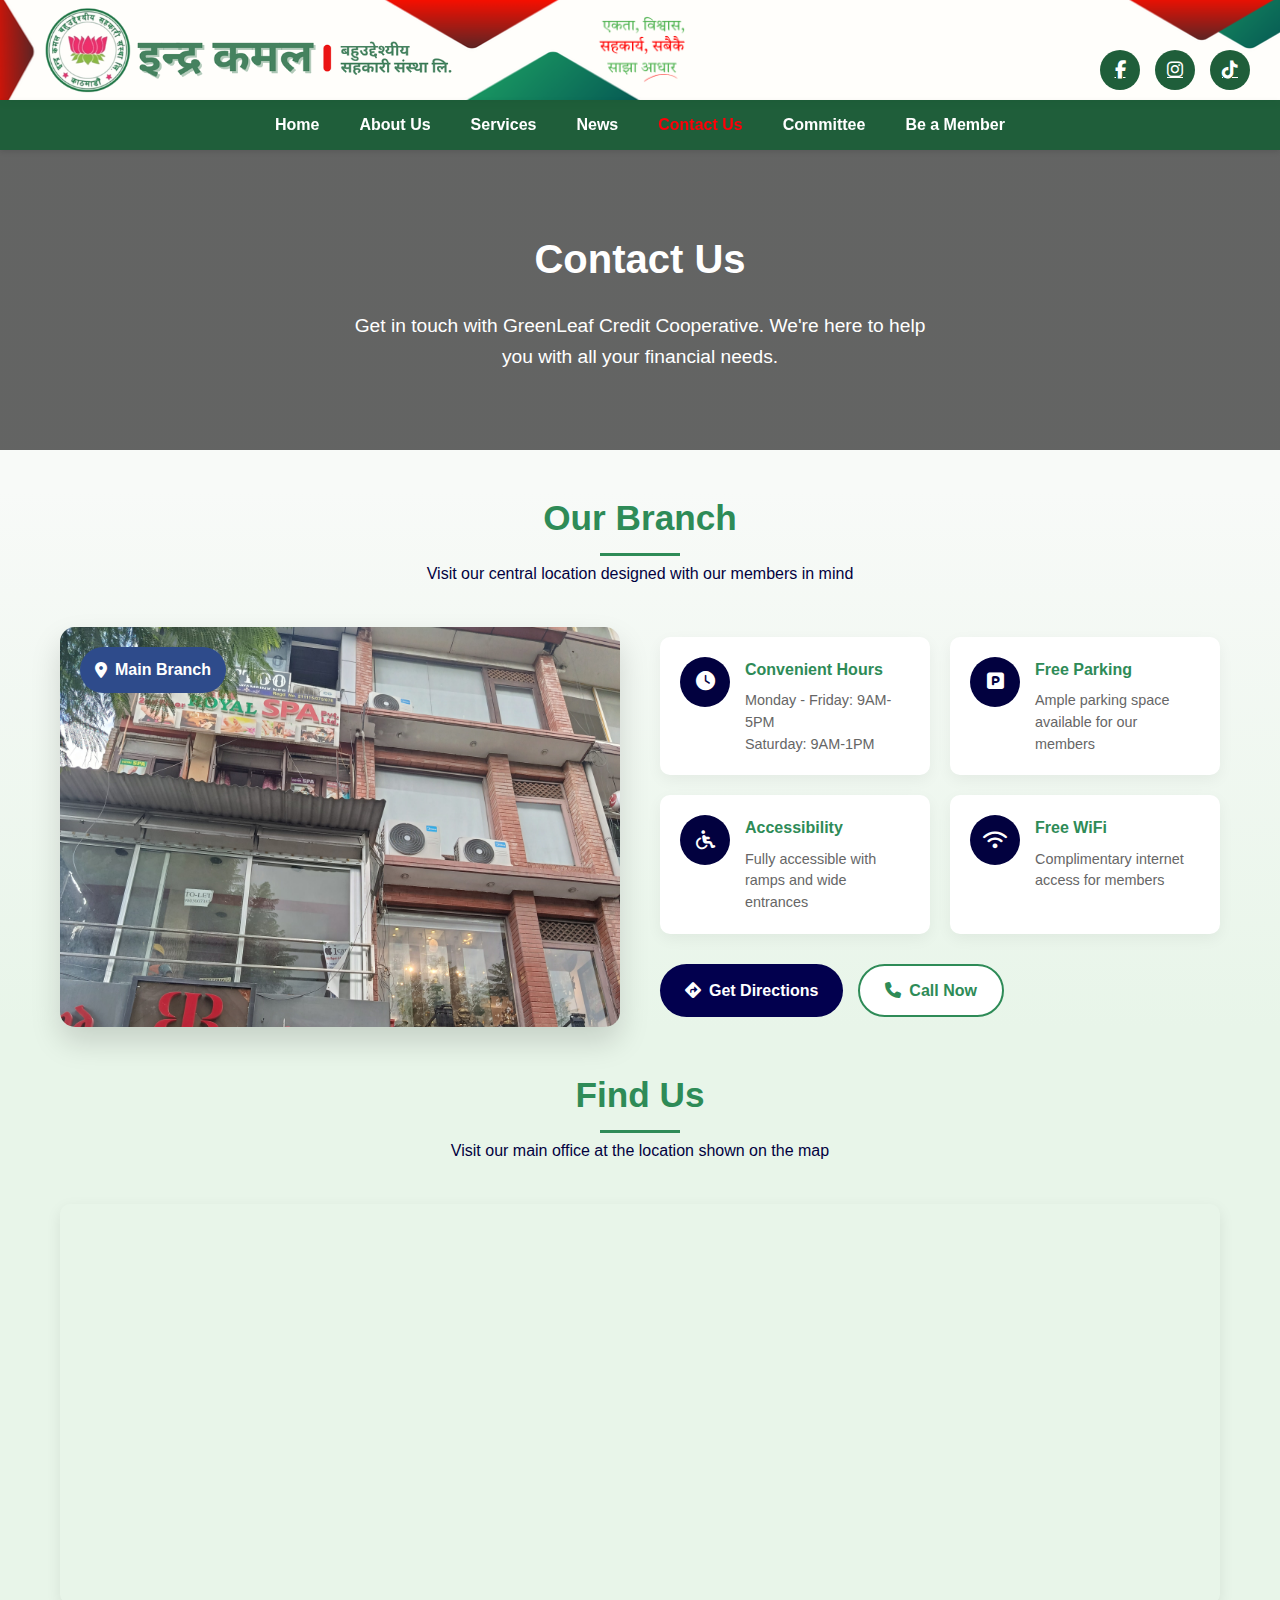
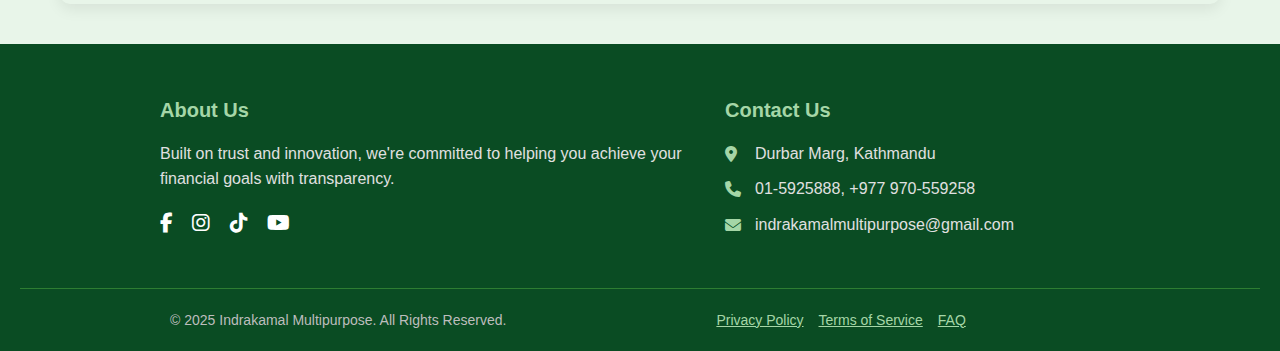
<file: contact_us.html>
<!DOCTYPE html>
<html lang="en">
<head>
    <meta charset="UTF-8">
    <meta name="viewport" content="width=device-width, initial-scale=1.0">
    <title>Contact Us - Indrakamal Multipurpose Cooperative</title>
    <link rel="icon" type="image/png" sizes="16x16" href="/title_logo.png">

        <link rel="stylesheet" href="header-footer.css">

    <link rel="stylesheet" href="https://cdnjs.cloudflare.com/ajax/libs/font-awesome/6.4.0/css/all.min.css">
    <style>
        * {
            margin: 0;
            padding: 0;
            box-sizing: border-box;
            font-family: 'Segoe UI', Tahoma, Geneva, Verdana, sans-serif;
        }
        
        body {
            background-color: #f8faf8;
            color: #333;
            line-height: 1.6;
        }
        
        .container {
            max-width: 1200px;
            margin: 0 auto;
            padding: 0 20px;
        }
        
       
        
        /* Hero Section */
        .hero {
            background: linear-gradient(rgba(0, 0, 0, 0.6), rgba(0, 0, 0, 0.6)), url('https://images.unsplash.com/photo-1516387938699-a93567ec168e?ixlib=rb-4.0.3&auto=format&fit=crop&w=1350&q=80') no-repeat center center/cover;
              height: 300px;
            display: flex;
            align-items: center;
            text-align: center;
            color: white;
            margin-bottom: 40px;
        }
        
        .hero-content {
            max-width: 800px;
            margin: 0 auto;
        }
        
        .hero-content h2 {
            font-size: 2.5rem;
            margin-bottom: 20px;
        }
        
        .hero-content p {
            font-size: 1.2rem;
            max-width: 600px;
            margin: 0 auto;
        }
        
        /* Section Title */
        .section-title {
            text-align: center;
            margin-bottom: 40px;
            color: #2e8b57;
        }
        
        .section-title h2 {
            font-size: 2.2rem;
            margin-bottom: 15px;
            position: relative;
            display: inline-block;
        }
        
        .section-title h2::after {
            content: '';
            position: absolute;
            bottom: -10px;
            left: 50%;
            transform: translateX(-50%);
            width: 80px;
            height: 3px;
            background-color: #2e8b57;
        }
        
  /* Contact Section */
        .contact-section {
            padding: 60px 0;
        }
        
        /* Team Section */
        .team-section {
            background: white;
            border-radius: 10px;
            padding: 40px;
            margin: 0 auto; /* Changed from margin-left: 50px */
            max-width: 1000px; /* Added to control width */
        }
        
        .team-section h3 {
            color: #2e8b57;
            margin-bottom: 30px;
            font-size: 1.8rem;
            text-align: center;
        }
        
        .team-grid {
            display: flex;
            justify-content: center;
            gap: 40px;
            flex-wrap: wrap;
        }
        
        .team-member {
            text-align: center;
            padding: 25px;
            border-radius: 10px;
            background: #f8faf8;
            transition: transform 0.3s ease, box-shadow 0.3s ease;
            width: 280px;
        }
        
        .team-member:hover {
            transform: translateY(-5px);
            box-shadow: 0 10px 20px rgba(46, 139, 87, 0.15);
        }
        
        .team-img {
            width: 120px;
            height: 120px;
            border-radius: 50%;
            object-fit: cover;
            margin: 0 auto 15px;
            border: 3px solid #2e8b57;
        }
        
        .team-member h4 {
            color: #2e8b57;
            margin-bottom: 5px;
            font-size: 1.3rem;
        }
        
        .team-role {
            color: #02013f;
            font-weight: 500;
            margin-bottom: 15px;
        }
        
        .team-contact {
            margin-bottom: 15px;
        }
        
        .team-contact p {
            margin-bottom: 8px;
            color: #666;
            font-size: 0.95rem;
            display: flex;
            align-items: center;
            justify-content: center;
            gap: 8px;
        }
        
        .team-social {
            display: flex;
            justify-content: center;
            gap: 12px;
        }
        
        .team-social a {
            display: flex;
            align-items: center;
            justify-content: center;
            width: 38px;
            height: 38px;
            background: #2e8b57;
            color: white;
            border-radius: 50%;
            text-decoration: none;
            transition: background 0.3s ease, transform 0.3s ease;
        }
        
        .team-social a:hover {
            background: #1f6e44;
            transform: scale(1.1);
        }
        
       
        
       
        
        /* Map Section */
        .map-section {
            padding: 40px 0;
            background: #e8f5e9;
        }
        
        .map-container {
            border-radius: 10px;
            overflow: hidden;
            box-shadow: 0 5px 15px rgba(0, 0, 0, 0.08);
            height: 400px;
        }
        
        .map-container iframe {
            width: 100%;
            height: 100%;
            border: none;
        }
        
      
        /* Responsive Styles */
        @media (max-width: 768px) {
            .navbar {
                flex-direction: column;
            }
            
            .nav-links {
                margin-top: 20px;
                flex-wrap: wrap;
                justify-content: center;
            }
            
            .nav-links li {
                margin: 10px 15px;
            }
            
            .hero-content h2 {
                font-size: 2rem;
                margin-bottom: 0;
            }
            .hero{
                height: 190px;
            }
            
            .contact-container {
                grid-template-columns: 1fr;
            }
            
            .branches-grid {
                grid-template-columns: 1fr;
            }
            
            .team-grid {
                grid-template-columns: 1fr;
            }
        }
    </style>
</head>
<body>



  <!-- Top Navigation Bar (100px) -->
    <nav class="top-nav">
        <div class="logo-container">
            <div class="logo">
                <img src="/Indrakamal.png" alt="" id="logoImage1">
                <img src="/logo2.png" alt="" id="logoImage2" style="display: none;">
            </div>
        </div>
          <div class="slogan-container">
        <img src="/slogen.png">
        </div>
        
        <div class="social-icons">
            <a href="https://www.facebook.com/share/1PktFYU9ii/" class="social-icon">
                <i class="fab fa-facebook-f"></i>
            </a>
            <a href="#" class="social-icon">
                <i class="fab fa-instagram"></i>
            </a>
            <a href="#" class="social-icon">
                <i class="fab fa-tiktok"></i>
            </a>
        </div>
    </nav>

    
    
    <!-- Secondary Navigation Bar (50px) -->
    <nav class="secondary-nav">
        <ul class="main-menu">
            <li class="menu-item">
                <a href="index.html">Home</a>
            </li>
            <li class="menu-item">
                <a href="aboutus2.html">About Us</a>
            </li>
            <li class="menu-item">
                <a href="service2.html">Services</a>
            </li>
            <li class="menu-item">
                <a href="News.html">News</a>
            </li>
            <li class="menu-item active">
                <a href="contact_us.html">Contact Us</a>
            </li>
           
              <li class="menu-item">
                <a href="commettee.html">Committee</a>
            </li>
             <li class="menu-item">
                <a href="member.html">Be a Member</a>
            </li>
        </ul>
    </nav>
   

    <!-- Hero Section -->
    <section class="hero">
        <div class="container">
            <div class="hero-content">
                <h2>Contact Us</h2>
                <p>Get in touch with GreenLeaf Credit Cooperative. We're here to help you with all your financial needs.</p>
            </div>
        </div>
    </section>






        <!-- Single Branch Spotlight -->
    <section class="branch-spotlight">
        <div class="container">
            <div class="section-title">
                <h2>Our Branch</h2>
                <p style="color: #02013f;">Visit our central location designed with our members in mind</p>
            </div>
            
            <div class="branch-hero">
                <div class="branch-image">
                    <img src="/building.jpg" alt="GreenLeaf Main Branch">
                    <div class="branch-badge">
                        <i class="fas fa-map-marker-alt"></i>
                        <span>Main Branch</span>
                    </div>
                </div>
                
                <div class="branch-content">
                    <div class="branch-features">
                        <div class="feature">
                            <div class="feature-icon">
                                <i class="fas fa-clock"></i>
                            </div>
                            <div class="feature-text">
                                <h4>Convenient Hours</h4>
                                <p>Monday - Friday: 9AM-5PM<br>Saturday: 9AM-1PM</p>
                            </div>
                        </div>
                        
                        <div class="feature">
                            <div class="feature-icon">
                                <i class="fas fa-parking"></i>
                            </div>
                            <div class="feature-text">
                                <h4>Free Parking</h4>
                                <p>Ample parking space available for our members</p>
                            </div>
                        </div>
                        
                        <div class="feature">
                            <div class="feature-icon">
                                <i class="fas fa-wheelchair"></i>
                            </div>
                            <div class="feature-text">
                                <h4>Accessibility</h4>
                                <p>Fully accessible with ramps and wide entrances</p>
                            </div>
                        </div>
                        
                        <div class="feature">
                            <div class="feature-icon">
                                <i class="fas fa-wifi"></i>
                            </div>
                            <div class="feature-text">
                                <h4>Free WiFi</h4>
                                <p>Complimentary internet access for members</p>
                            </div>
                        </div>
                    </div>
                    
                    <div class="branch-actions">
                        <a href="#" class="action-btn primary">
                            <i class="fas fa-directions"></i>
                            Get Directions
                        </a>
                        <a href="tel: +977 970-559258" class="action-btn secondary">
                            <i class="fas fa-phone"></i>
                            Call Now
                        </a>
                    </div>
                </div>
            </div>
            
          
        </div>
    </section>
    <style>
                /* Single Branch Spotlight */
        .branch-spotlight {
            
            background: linear-gradient(to bottom, #f8faf8 0%, #e8f5e9 100%);
        }
        
        .branch-hero {
            display: grid;
            grid-template-columns: 1fr 1fr;
            gap: 40px;
            
            align-items: center;
        }
        
        .branch-image {
            position: relative;
            border-radius: 15px;
            overflow: hidden;
            box-shadow: 0 15px 30px rgba(0, 0, 0, 0.15);
        }
        
        .branch-image img {
            width: 100%;
            height: 400px;
            object-fit: cover;
            display: block;
        }
        
        .branch-badge {
            position: absolute;
            top: 20px;
            left: 20px;
            background: #2e4b8b;
            color: white;
            padding: 10px 15px;
            border-radius: 30px;
            display: flex;
            align-items: center;
            gap: 8px;
            font-weight: 600;
        }
        
        .branch-features {
            display: grid;
            grid-template-columns: 1fr 1fr;
            gap: 20px;
            margin-bottom: 30px;
        }
        
        .feature {
            display: flex;
            align-items: flex-start;
            gap: 15px;
            padding: 20px;
            background: white;
            border-radius: 10px;
            box-shadow: 0 5px 15px rgba(0, 0, 0, 0.05);
            transition: transform 0.3s ease;
        }
        
        .feature:hover {
            transform: translateY(-5px);
        }
        
        .feature-icon {
            width: 50px;
            height: 50px;
            background: #02013f;
            border-radius: 50%;
            display: flex;
            align-items: center;
            justify-content: center;
            flex-shrink: 0;
        }
        
        .feature-icon i {
            color: white;
            font-size: 1.2rem;
        }
        
        .feature-text h4 {
            color: #2e8b57;
            margin-bottom: 8px;
        }
        
        .feature-text p {
            color: #666;
            font-size: 0.9rem;
            line-height: 1.5;
        }
        
        .branch-actions {
            display: flex;
            gap: 15px;
        }
        
        .action-btn {
            display: inline-flex;
            align-items: center;
            gap: 8px;
            padding: 12px 25px;
            border-radius: 30px;
            text-decoration: none;
            font-weight: 600;
            transition: all 0.3s ease;
        }
        
        .action-btn.primary {
            background: #02004e;
            color: white;
        }
        
        .action-btn.primary:hover {
            background: #1f6e44;
            transform: translateY(-2px);
        }
        
        .action-btn.secondary {
            background: white;
            color: #2e8b57;
            border: 2px solid #2e8b57;
        }
        
        .action-btn.secondary:hover {
            background: #f0f7f0;
            transform: translateY(-2px);
        }
        
        .branch-testimonials {
            background: white;
            padding: 40px;
            border-radius: 15px;
            box-shadow: 0 10px 30px rgba(0, 0, 0, 0.08);
        }
        
        .branch-testimonials h3 {
            text-align: center;
            color: #2e8b57;
            margin-bottom: 30px;
            font-size: 1.8rem;
        }
        
        .testimonial-cards {
            display: grid;
            grid-template-columns: 1fr 1fr;
            gap: 30px;
        }
        
        .testimonial-card {
            background: #f8faf8;
            padding: 25px;
            border-radius: 10px;
            border-left: 4px solid #2e8b57;
        }
        
        .testimonial-text {
            color: #444;
            font-style: italic;
            margin-bottom: 20px;
            line-height: 1.6;
        }
        
        .testimonial-author {
            display: flex;
            align-items: center;
            gap: 15px;
        }
        
        .testimonial-author img {
            width: 50px;
            height: 50px;
            border-radius: 50%;
            object-fit: cover;
        }
        
        .author-info h4 {
            color: #2e8b57;
            margin-bottom: 5px;
        }
        
        .author-info p {
            color: #666;
            font-size: 0.9rem;
        }
        
        /* Responsive Styles for Branch Section */
        @media (max-width: 992px) {
            .branch-hero {
                grid-template-columns: 1fr;
            }
            
            .branch-features {
                grid-template-columns: 1fr;
            }
            
            .testimonial-cards {
                grid-template-columns: 1fr;
            }
            
            .branch-actions {
                flex-direction: column;
            }
        }
    </style>
    

    
    <!-- Map Section -->
    <section class="map-section">
        <div class="container">
            <div class="section-title">
                <h2>Find Us</h2>
                <p style="color: #02013f;">Visit our main office at the location shown on the map</p>
            </div>
            
            <div class="map-container">
  <iframe 
    src="https://www.google.com/maps/embed?pb=!1m18!1m12!1m3!1d565.5171833153641!2d85.3153664!3d27.7124628!2m3!1f0!2f0!3f0!3m2!1i1024!2i768!4f13.1!3m3!1m2!1s0x39eb19016c9d9fcb%3A0xd2291eee6917d60a!2sDurbar%20Marg%2C%20Kathmandu%2044600!5e0!3m2!1sen!2snp!4v1692890000000!5m2!1sen!2snp" 
    width="100%" 
    height="400" 
    style="border:0;" 
    allowfullscreen="" 
    loading="lazy" 
    referrerpolicy="no-referrer-when-downgrade">
  </iframe>
</div>
        </div>
    </section>






   <footer class="footer">
  <div class="footer-container">
    <!-- Column 1: About -->
    <div class="footer-column">
      <h3>About Us</h3>
      <p>
        Built on trust and innovation, we're committed to helping you achieve
        your financial goals with transparency.
      </p>
      <div class="social-icons-footer">
        <a href="https://www.facebook.com/share/1PktFYU9ii/"><i class="fab fa-facebook-f"></i></a>
        <a href="#"><i class="fab fa-instagram"></i></a>
        <a href="#"><i class="fab fa-tiktok"></i></a>
        <a href="#"><i class="fab fa-youtube"></i></a>
      </div>
    </div>

    <!-- Column 2: Contact -->
    <div class="footer-column">
      <h3>Contact Us</h3>
      <div class="contact-info">
        <div><i class="fa-solid fa-location-dot"></i> Durbar Marg, Kathmandu</div>
        <div><i class="fa-solid fa-phone"></i> 01-5925888, +977 970-559258</div>
        <div><i class="fa-solid fa-envelope"></i> indrakamalmultipurpose@gmail.com</div>
      </div>
    </div>
  </div>

  <div class="footer-bottom">
    <p>© 2025 Indrakamal Multipurpose. All Rights Reserved.</p>
    <div class="footer-links">
      <a href="#">Privacy Policy</a>
      <a href="#">Terms of Service</a>
      <a href="#">FAQ</a>
    </div>
  </div>
</footer>

<script src="function.js"></script>

</body>
</html>
</file>
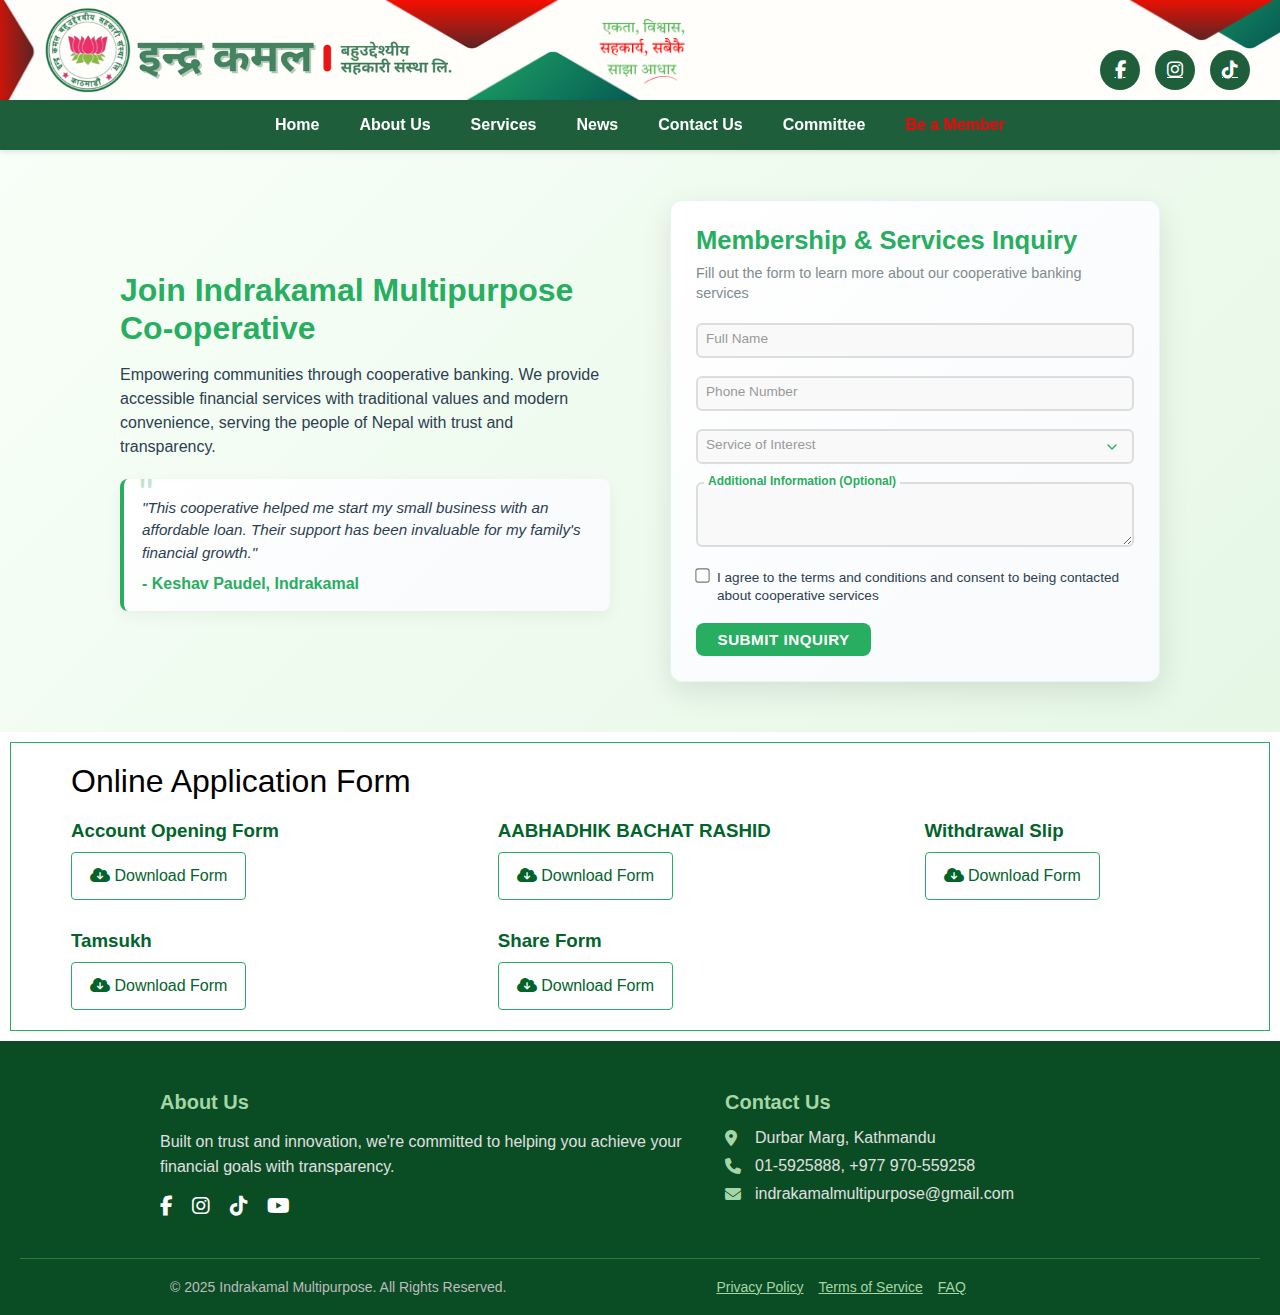
<file: member.html>
<!DOCTYPE html>
<html lang="en">
<head>
    <meta charset="UTF-8">
    <meta name="viewport" content="width=device-width, initial-scale=1.0">
    <link rel="stylesheet" href="header-footer.css">
    <link rel="stylesheet" href="https://cdnjs.cloudflare.com/ajax/libs/font-awesome/6.4.0/css/all.min.css">
    <title>Be a Memeber - Indrakamal Multipurpose Cooperative</title>
    <link rel="icon" type="image/png" sizes="16x16" href="/title_logo.png">
</head>
<body>



      <!-- Top Navigation Bar (100px) -->
    <nav class="top-nav">
        <div class="logo-container">
            <div class="logo">
                <img src="/Indrakamal.png" alt="" id="logoImage1">
                <img src="/logo2.png" alt="" id="logoImage2" style="display: none;">
            </div>
        </div>
          <div class="slogan-container">
        <img src="/slogen.png">
        </div>
        
        <div class="social-icons">
            <a href="https://www.facebook.com/share/1PktFYU9ii/" class="social-icon">
                <i class="fab fa-facebook-f"></i>
            </a>
            <a href="#" class="social-icon">
                <i class="fab fa-instagram"></i>
            </a>
            <a href="#" class="social-icon">
                <i class="fab fa-tiktok"></i>
            </a>
        </div>
    </nav>

   
    
    <!-- Secondary Navigation Bar (50px) -->
    <nav class="secondary-nav">
        <ul class="main-menu">
            <li class="menu-item">
                <a href="index.html">Home</a>
            </li>
            <li class="menu-item">
                <a href="aboutus2.html">About Us</a>
            </li>
            <li class="menu-item">
                <a href="service2.html">Services</a>
            </li>
            <li class="menu-item">
                <a href="News.html">News</a>
            </li>
            <li class="menu-item">
                <a href="contact_us.html">Contact Us</a>
            </li>
            
              <li class="menu-item">
                <a href="commettee.html">Committee</a>
            </li>
              <li class="menu-item active">
                <a href="member.html">Be a Member</a>
            </li>
        </ul>
    </nav>
    

<section class="coop-contact-section">
    <div class="coop-container">
        <div class="coop-content">
            <h2>Join Indrakamal Multipurpose<br> Co-operative</h2>
            <p>Empowering communities through cooperative banking. We provide accessible financial services with traditional values and modern convenience, serving the people of Nepal with trust and transparency.</p>
            
           
            
            <div class="coop-testimonial">
                <div class="testimonial-text">
                    "This cooperative helped me start my small business with an affordable loan. Their support has been invaluable for my family's financial growth."
                </div>
                <div class="testimonial-author">- Keshav Paudel, Indrakamal</div>
            </div>
        </div>
        
        <div class="coop-form-container">
           <form class="coop-form" id="coopForm" action="https://formspree.io/f/meoykoek" method="POST">
    <h3>Membership & Services Inquiry</h3>
    <p>Fill out the form to learn more about our cooperative banking services</p>
    
    <!-- Add hidden field to specify recipient email -->
    <input type="hidden" name="_recipient" value="indrakamalmultipurpose@gmail.com">
    
    <!-- Optional: Keep a copy in your Formspree dashboard -->
    <input type="hidden" name="_cc" value="your-email@example.com">
    
    <div class="form-group">
        <input type="text" id="name" name="name" required>
        <label for="name">Full Name</label>
    </div>
    
    <div class="form-group">
        <input type="tel" id="phone" name="phone" required>
        <label for="phone">Phone Number</label>
    </div>
    
    <div class="form-group">
        <select id="service" name="service" required>
            <option value="" disabled selected></option>
            <option value="membership">Cooperative Membership</option>
            <option value="savings">Savings Account</option>
            <option value="loan-home">Home Loan</option>
            <option value="loan-business">Business Loan</option>
            <option value="loan-personal">Personal Loan</option>
            <option value="fixed-deposit">Fixed Deposit</option>
            <option value="other">Other Services</option>
        </select>
        <label for="service">Service of Interest</label>
    </div>
    
    <div class="form-group">
        <textarea id="message" name="message" rows="3"></textarea>
        <label for="message">Additional Information (Optional)</label>
    </div>
    
    <div class="checkbox-group">
        <input type="checkbox" id="terms" name="terms" required>
        <label for="terms">I agree to the terms and conditions and consent to being contacted about cooperative services</label>
    </div>
    
    <button type="submit" class="submit-btn">Submit Inquiry</button>
</form>
        </div>
    </div>
</section>

<style>
.coop-contact-section {
    padding: 50px 120px;
    background: linear-gradient(135deg, #f8fff8 0%, #e6f7e6 100%);
    font-family: 'Poppins', sans-serif;
}

.coop-container {
    max-width: 1200px;
    margin: 0 auto;
    display: flex;
    flex-wrap: wrap;
    gap: 60px;
    align-items: center;
}

.coop-content {
    flex: 1;
    min-width: 250px;
    color: #2c3e50;
}

.coop-content h2 {
    font-size: 2rem;
    margin-bottom: 15px;
    color: #27ae60;
    font-weight: 700;
    line-height: 1.2;
}

.coop-content p {
    font-size: 1rem;
    line-height: 1.5;
    margin-bottom: 20px;
    color: #2c3e50;
}

.coop-features {
    margin-bottom: 20px;
}

.feature {
    display: flex;
    align-items: center;
    margin-bottom: 10px;
    padding: 8px;
    background: rgba(255, 255, 255, 0.5);
    border-radius: 6px;
    transition: all 0.3s ease;
}

.feature:hover {
    background: rgba(255, 255, 255, 0.8);
    transform: translateX(5px);
}

.feature-icon {
    background: linear-gradient(135deg, #27ae60 0%, #2ecc71 100%);
    color: white;
    width: 28px;
    height: 28px;
    border-radius: 50%;
    display: flex;
    align-items: center;
    justify-content: center;
    margin-right: 12px;
    font-weight: bold;
    font-size: 0.9rem;
    box-shadow: 0 3px 10px rgba(39, 174, 96, 0.3);
}

.feature-text {
    font-size: 0.9rem;
    color: #2c3e50;
    font-weight: 500;
}

.coop-testimonial {
    background: linear-gradient(135deg, #ffffff 0%, #f8fafc 100%);
    padding: 18px;
    border-radius: 8px;
    box-shadow: 0 5px 15px rgba(0,0,0,0.05);
    border-left: 4px solid #27ae60;
    position: relative;
}

.coop-testimonial::before {
    content: '"';
    position: absolute;
    top: -8px;
    left: 15px;
    font-size: 2.5rem;
    color: #27ae60;
    opacity: 0.3;
}

.testimonial-text {
    font-style: italic;
    margin-bottom: 10px;
    color: #2c3e50;
    line-height: 1.5;
    font-size: 0.95rem;
}

.testimonial-author {
    font-weight: 600;
    color: #27ae60;
}

.coop-form-container {
    flex: 1;
    min-width: 300px;
}

.coop-form {
    background: linear-gradient(135deg, #ffffff 0%, #f8fafc 100%);
    padding: 25px;
    border-radius: 12px;
    box-shadow: 0 10px 30px rgba(0,0,0,0.1);
    border: 1px solid rgba(39, 174, 96, 0.1);
}

.coop-form h3 {
    color: #27ae60;
    margin-bottom: 8px;
    font-size: 1.6rem;
    font-weight: 700;
}

.coop-form > p {
    color: #7f8c8d;
    margin-bottom: 20px;
    font-size: 0.9rem;
    line-height: 1.4;
}

.form-group {
    position: relative;
    margin-bottom: 18px;
}

.form-group input, 
.form-group select, 
.form-group textarea {
    width: 100%;
    padding: 8px 10px;   /* reduced padding */
    border: 2px solid #ddd;
    border-radius: 6px;
    font-size: 0.85rem;  /* slightly smaller */
    background: #f9f9f9;
    transition: all 0.3s ease;
    box-sizing: border-box;
    font-family: 'Poppins', sans-serif;
}

.form-group input:focus, 
.form-group select:focus, 
.form-group textarea:focus {
    outline: none;
    border-color: #27ae60;
    box-shadow: 0 0 0 2px rgba(39, 174, 96, 0.2);
    background: #ffffff;
}

.form-group label {
    position: absolute;
    top: 8px;   /* adjusted from 12px */
    left: 10px;
    color: #999;
    pointer-events: none;
    transition: all 0.3s ease;
    font-size: 0.85rem; /* smaller */
    background: transparent;
}

.form-group input:focus ~ label,
.form-group input:valid ~ label,
.form-group select:focus ~ label,
.form-group select:valid ~ label,
.form-group textarea:focus ~ label,
.form-group textarea:valid ~ label {
    top: -8px;   /* lifted slightly less */
    left: 8px;
    font-size: 0.75rem;  /* reduced */
    background: #ffffff;
    padding: 0 4px;
    color: #27ae60;
    font-weight: 600;
}

.form-group select {
    appearance: none;
    -webkit-appearance: none;
    background-image: url("data:image/svg+xml;charset=UTF-8,%3csvg xmlns='http://www.w3.org/2000/svg' viewBox='0 0 24 24' fill='none' stroke='%2327ae60' stroke-width='2' stroke-linecap='round' stroke-linejoin='round'%3e%3cpolyline points='6 9 12 15 18 9'%3e%3c/polyline%3e%3c/svg%3e");
    background-repeat: no-repeat;
    background-position: right 12px center;
    background-size: 16px;
    cursor: pointer;
}

.checkbox-group {
    display: flex;
    align-items: flex-start;
    margin-bottom: 18px;
    gap: 8px;
}

.checkbox-group input[type="checkbox"] {
    width: auto;
    margin: 0;
    transform: scale(1.1);
    accent-color: #27ae60;
}

.checkbox-group label {
    font-size: 0.85rem;
    color: #2c3e50;
    line-height: 1.3;
    cursor: pointer;
}

.submit-btn {
    width: 40%;
    padding: 8px;  /* slightly smaller */
    background: #27ae60;
    color: white;
    border: none;
    border-radius: 8px;
    font-size: 0.95rem;  /* reduced */
    font-weight: 600;
    cursor: pointer;
    transition: all 0.3s ease;
    font-family: 'Poppins', sans-serif;
    text-transform: uppercase;
    letter-spacing: 0.5px;
}

.submit-btn:hover {
    background: #219653;
    transform: translateY(-2px);
    box-shadow: 0 5px 15px rgba(39, 174, 96, 0.3);
}

.submit-btn:active {
    transform: translateY(0);
}

@media (max-width: 768px) {
    .coop-container {
        flex-direction: column;
        gap: 25px;
    }
    
    .coop-content, .coop-form-container {
        width: 100%;
    }
    
    .coop-content h2 {
        font-size: 1.7rem;
    }
    
    .coop-form {
        padding: 20px;
    }
    
    .feature {
        flex-direction: row;
        text-align: left;
    }
    
    .forms-pdf{
        flex-direction: column;
        gap: 20px;
    }
    .feature-icon {
        width: 26px;
        height: 26px;
        font-size: 0.8rem;
    }
}

@media (max-width: 480px) {
    .coop-contact-section {
        padding: 30px 15px;
    }
    
    .coop-content h2 {
        font-size: 1.5rem;
    }
    
    .coop-form {
        padding: 18px;
    }
}


.download-form{
    padding: 20px 60px;
    margin: 10px;
    border: 1px solid #27ae60;
}
.download-form h2{
    padding-bottom: 20px;
    color: #000000;
    font-size: 2rem;
    font-weight: 200;
}
.download-btn {
      display: inline-block;
      padding: 14px 18px;
      border: 1px solid #27ae60;
      color: #02642b;
      text-decoration: none;
      font-size: 16px;
      font-weight: 400;
      border-radius: 4px;
      
      transition: all 0.3s ease;
    }

    .download-btn:hover {
      
      transform: translateY(-3px);
      box-shadow: 0 6px 16px rgba(0,0,0,0.2);
    }

    .download-btn:active {
      transform: translateY(1px);
      box-shadow: 0 3px 8px rgba(0,0,0,0.2);
    }
    .forms-pdf{
        display: grid;
        grid-template-columns: 25% 25% 25%;
        gap: 30px;
        justify-content: space-between;
    }
     .forms-pdf h3{
        color: #02642b;
        margin-bottom: 10px; 
     }
</style>


<section class="download-form">
    <h2>Online Application Form</h2>
  <div class="forms-pdf">

    <div class="form-pdf">
      <h3>Account Opening Form</h3>
      <a href="#" class="download-btn" data-pdf="ACCOUNT-OPENING-FORM_INDRAKAMAL MULTIPURPOSE CO-OPERATIVE LTD. (1)_compressed.pdf">
        <i class="fa-solid fa-cloud-arrow-down"></i> Download Form
      </a>
    </div>

    <div class="form-pdf">
      <h3>AABHADHIK BACHAT RASHID</h3>
      <a href="#" class="download-btn" data-pdf="AABHADHIK-BACHAT RASHID_IndraKamal Multipropose_compressed.pdf">
        <i class="fa-solid fa-cloud-arrow-down"></i> Download Form
      </a>
    </div>

    <div class="share-form.pdf">
      <h3>Withdrawal Slip</h3>
      <a href="#" class="download-btn" data-pdf="INDRAKAMAL MULTIPURPOSE CO-OPERATIVE LTD. Withdrawal Slip_compressed.pdf">
        <i class="fa-solid fa-cloud-arrow-down"></i> Download Form
      </a>
    </div>

     <div class="share-form.pdf">
      <h3>Tamsukh</h3>
      <a href="#" class="download-btn" data-pdf="INDRAKAMAL MULTIPURPOSE CO-OPERATIVE LTD Tamasuk_compressed.pdf">
        <i class="fa-solid fa-cloud-arrow-down"></i> Download Form
      </a>
    </div>

    <div class="share-form.pdf">
      <h3>Share Form</h3>
      <a href="#" class="download-btn" data-pdf="INDRAKAMAL MULTIPURPOSE CO-OPERATIVE LTD Share Form._compressed.pdf">
        <i class="fa-solid fa-cloud-arrow-down"></i> Download Form
      </a>
    </div>



  </div>
 <script>
// Form submission handler to prevent redirect
document.addEventListener('DOMContentLoaded', function() {
    const form = document.getElementById('coopForm');
    
    if (form) {
        // Create and append success/error message elements if they don't exist
        if (!document.getElementById('successMessage')) {
            const successMsg = document.createElement('div');
            successMsg.id = 'successMessage';
            successMsg.style.cssText = 'display: none; margin-top: 20px; padding: 15px; background-color: #d4edda; color: #155724; border-radius: 6px; text-align: center;';
            successMsg.innerHTML = '<i class="fas fa-check-circle"></i> Thank you! Your inquiry has been submitted successfully.';
            form.appendChild(successMsg);
        }
        
        if (!document.getElementById('errorMessage')) {
            const errorMsg = document.createElement('div');
            errorMsg.id = 'errorMessage';
            errorMsg.style.cssText = 'display: none; margin-top: 20px; padding: 15px; background-color: #f8d7da; color: #721c24; border-radius: 6px; text-align: center;';
            errorMsg.innerHTML = '<i class="fas fa-exclamation-circle"></i> Sorry, there was an error submitting your form. Please try again.';
            form.appendChild(errorMsg);
        }
        
        const successMessage = document.getElementById('successMessage');
        const errorMessage = document.getElementById('errorMessage');
        
        form.addEventListener('submit', async function(e) {
            e.preventDefault(); // This is what prevents the redirect
            
            // Get the submit button
            const submitBtn = form.querySelector('.submit-btn');
            const originalText = submitBtn.textContent;
            
            // Show loading state
            submitBtn.textContent = 'Sending...';
            submitBtn.disabled = true;
            
            // Hide any previous messages
            if (successMessage) successMessage.style.display = 'none';
            if (errorMessage) errorMessage.style.display = 'none';
            
            try {
                // Create FormData from the form
                const formData = new FormData(form);
                
                // Log for debugging (remove in production)
                console.log('Form data:', Object.fromEntries(formData));
                
                // Send to Formspree
                const response = await fetch(form.action, {
                    method: 'POST',
                    body: formData,
                    headers: {
                        'Accept': 'application/json'
                    }
                });
                
                console.log('Response status:', response.status);
                
                if (response.ok) {
                    const data = await response.json().catch(() => ({}));
                    console.log('Success response:', data);
                    
                    // Show success message
                    if (successMessage) {
                        successMessage.style.display = 'block';
                        
                        // Scroll to success message
                        successMessage.scrollIntoView({ behavior: 'smooth', block: 'nearest' });
                        
                        // Hide success message after 10 seconds
                        setTimeout(() => {
                            successMessage.style.display = 'none';
                        }, 10000);
                    }
                    
                    // Reset the form
                    form.reset();
                    
                } else {
                    const errorText = await response.text();
                    console.error('Formspree error:', errorText);
                    throw new Error(`Submission failed: ${response.status}`);
                }
            } catch (error) {
                console.error('Submission error:', error);
                
                // Show error message
                if (errorMessage) {
                    errorMessage.style.display = 'block';
                    errorMessage.scrollIntoView({ behavior: 'smooth', block: 'nearest' });
                    
                    // Hide error message after 10 seconds
                    setTimeout(() => {
                        errorMessage.style.display = 'none';
                    }, 10000);
                }
            } finally {
                // Always restore button to original state
                submitBtn.textContent = originalText;
                submitBtn.disabled = false;
            }
        });
    }
});


//for pdf download
document.querySelectorAll('.download-btn').forEach(btn => {
  btn.addEventListener('click', function(e) {
    e.preventDefault();

    const pdfFile = this.getAttribute('data-pdf');

    // Open PDF in new tab
    window.open(pdfFile, '_blank');
  });
});

</script>
  </section>







   <footer class="footer">
  <div class="footer-container">
    <!-- Column 1: About -->
    <div class="footer-column">
      <h3>About Us</h3>
      <p>
        Built on trust and innovation, we're committed to helping you achieve
        your financial goals with transparency.
      </p>
      <div class="social-icons-footer">
        <a href="https://www.facebook.com/share/1PktFYU9ii/"><i class="fab fa-facebook-f"></i></a>
        <a href="#"><i class="fab fa-instagram"></i></a>
        <a href="#"><i class="fab fa-tiktok"></i></a>
        <a href="#"><i class="fab fa-youtube"></i></a>
      </div>
    </div>

    <!-- Column 2: Contact -->
    <div class="footer-column">
      <h3>Contact Us</h3>
      <div class="contact-info">
        <div><i class="fa-solid fa-location-dot"></i> Durbar Marg, Kathmandu</div>
        <div><i class="fa-solid fa-phone"></i> 01-5925888, +977 970-559258</div>
        <div><i class="fa-solid fa-envelope"></i> indrakamalmultipurpose@gmail.com</div>
      </div>
    </div>
  </div>

  <div class="footer-bottom">
    <p>© 2025 Indrakamal Multipurpose. All Rights Reserved.</p>
    <div class="footer-links">
      <a href="#">Privacy Policy</a>
      <a href="#">Terms of Service</a>
      <a href="#">FAQ</a>
    </div>
  </div>
</footer>


<script src="function.js"></script>

</body>
</html>
</file>
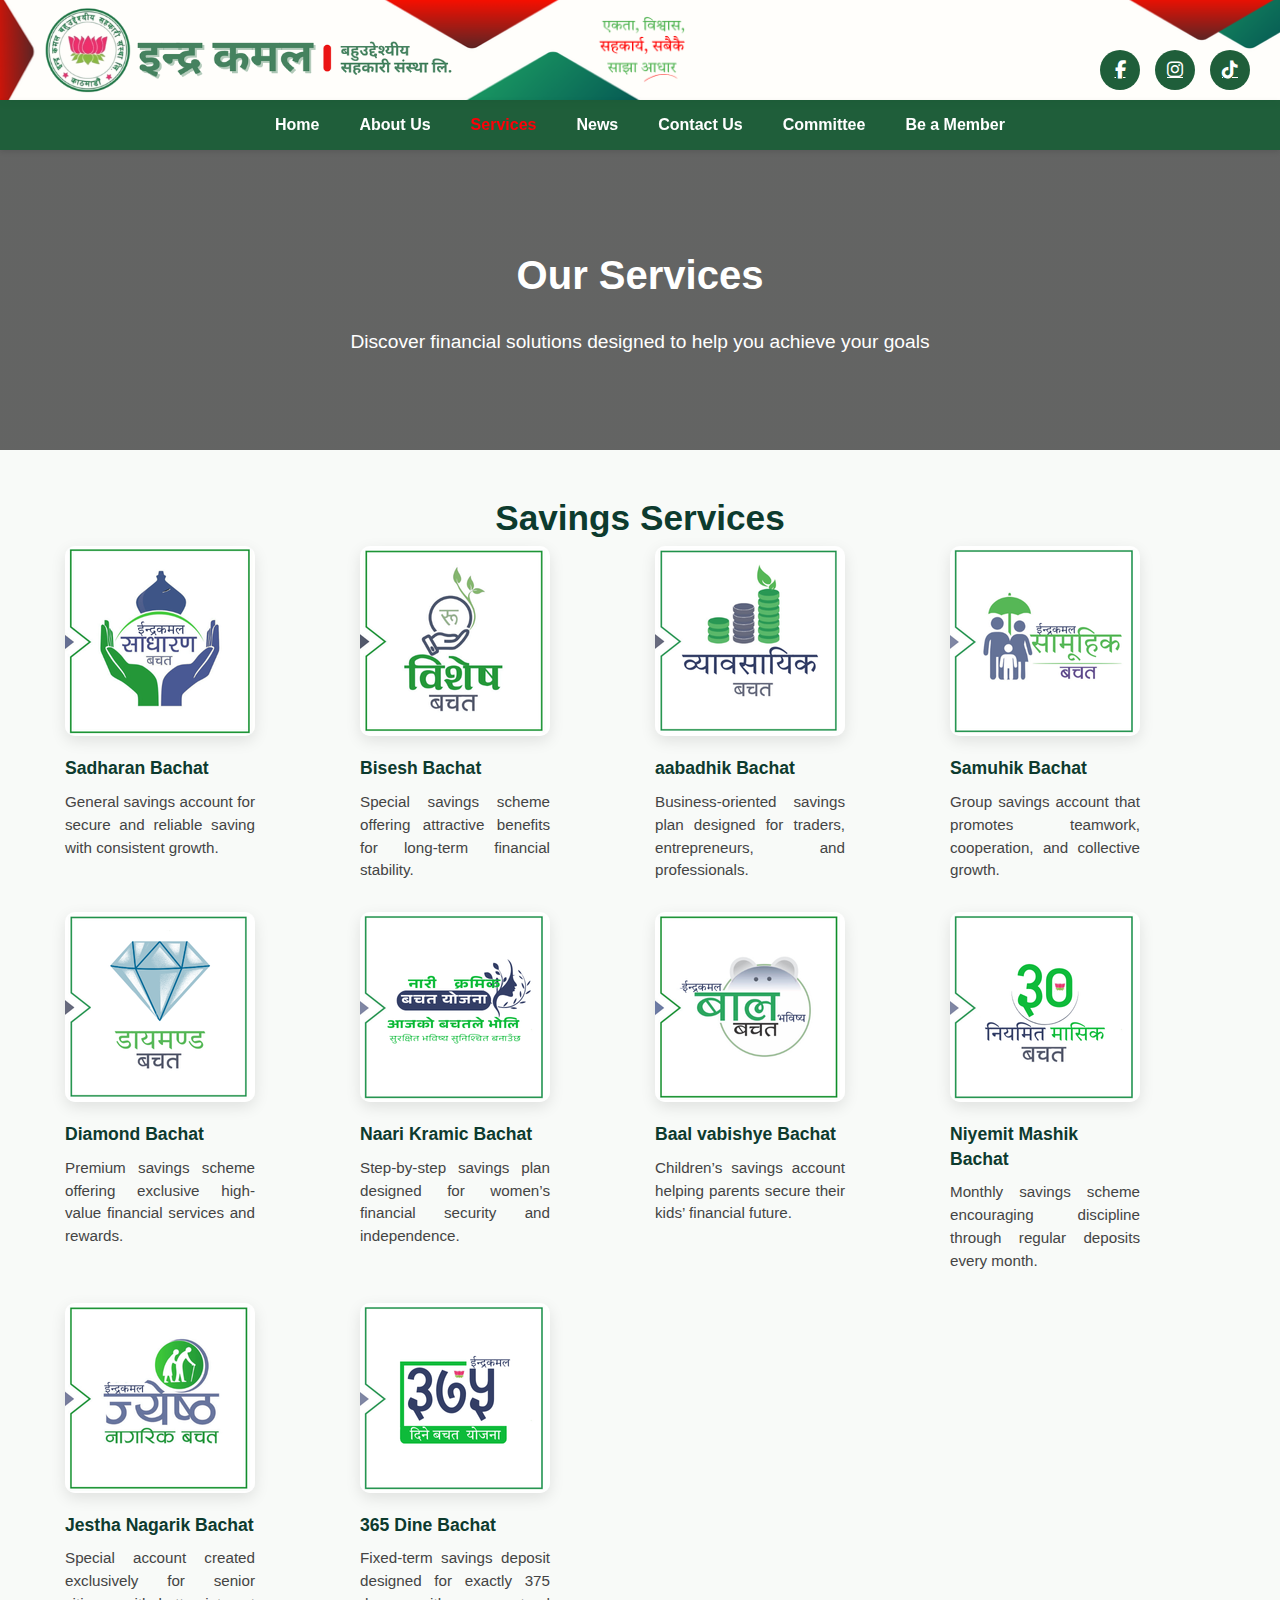
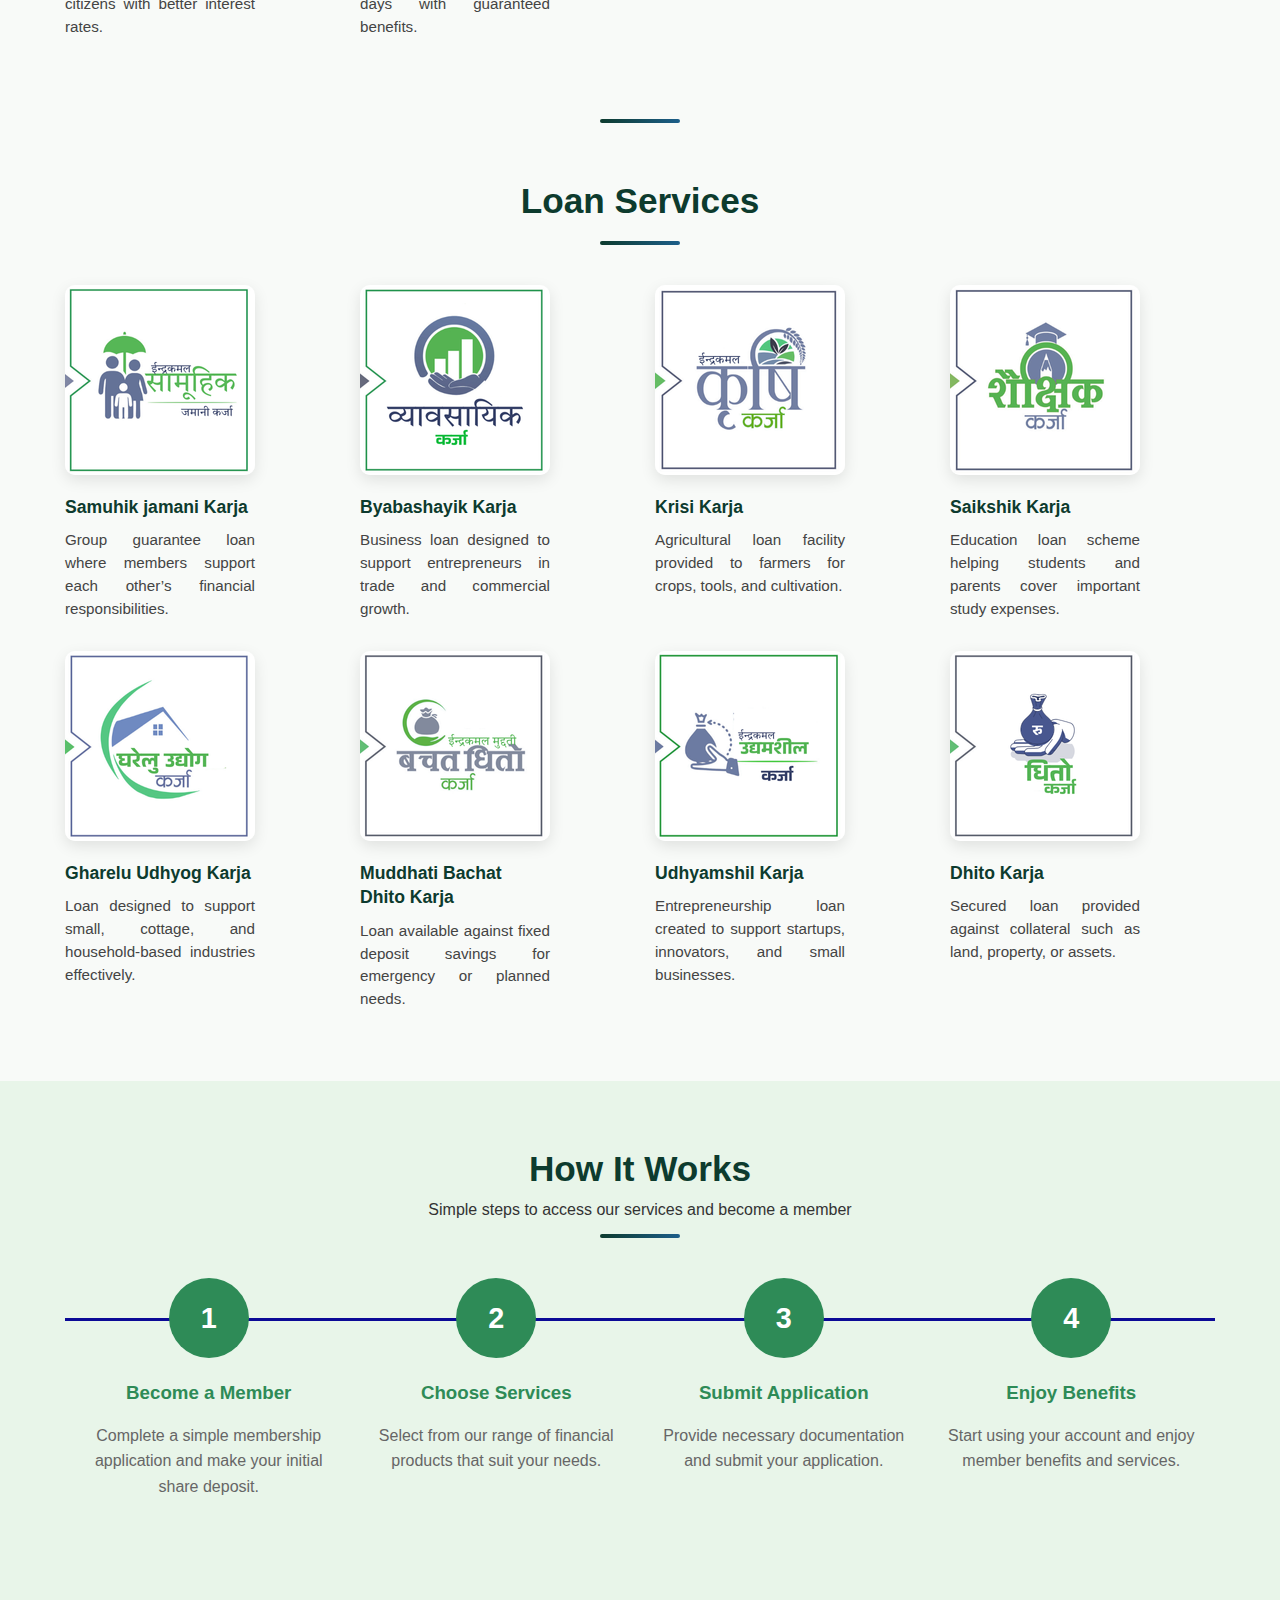
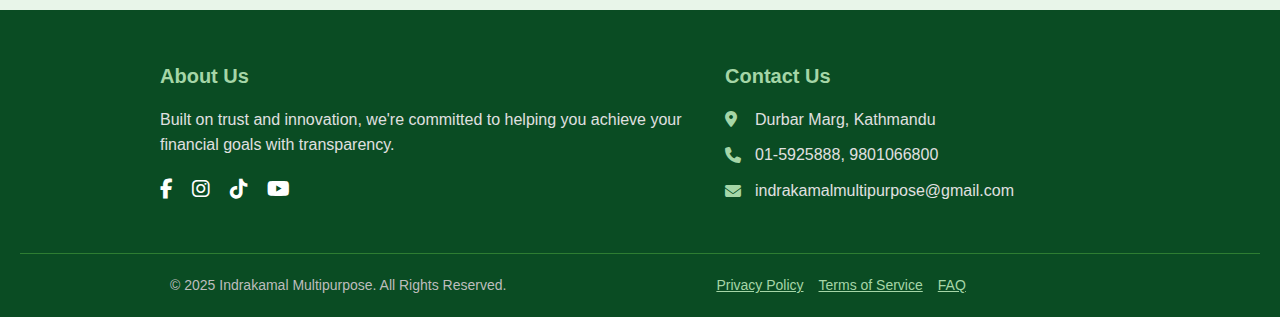
<file: service2.html>
<!DOCTYPE html>
<html lang="en">
<head>
    <meta charset="UTF-8">
    <meta name="viewport" content="width=device-width, initial-scale=1.0">
    <title>Services - Indrakamal Multipurpose Cooperative</title>
    <link rel="icon" type="image/png" sizes="16x16" href="/title_logo.png">
    <link rel="preconnect" href="https://fonts.googleapis.com">
    <link rel="preconnect" href="https://fonts.gstatic.com" crossorigin>
        <link rel="stylesheet" href="header-footer.css">
        <link rel="stylesheet" href="https://cdnjs.cloudflare.com/ajax/libs/font-awesome/6.4.0/css/all.min.css">

    <link href="https://fonts.googleapis.com/css2?family=Montserrat:wght@400;500;600;700&display=swap" rel="stylesheet">
    <style>
        * {
            margin: 0;
            padding: 0;
            box-sizing: border-box;
        }
        
        body {
            font-family: 'Montserrat', sans-serif;
            background-color: #f8faf8;
            color: #333;
            line-height: 1.6;
            padding: px;
        }

        .hero{
            height: 300px;
        }
        
        .container {
            max-width: 1200px;
            margin: 0 auto;
            padding: 0 25px;
        }
        
        
        
        /* Section Titles */
        .section-title {
            text-align: center;
            margin-bottom: 40px;
            position: relative;
            padding-bottom: 15px;
        }
        
        .section-title h2 {
            font-size: 2.2rem;
            font-weight: 600;
            color: #0d3b2e;
        }
        
        .section-title::after {
            content: '';
            position: absolute;
            bottom: 0;
            left: 50%;
            transform: translateX(-50%);
            width: 80px;
            height: 4px;
            background: linear-gradient(to right, #0d3b2e, #1c5e8a);
            border-radius: 2px;
        }
        
        /* Services Grid */
        .services-grid {
            display: grid;
            grid-template-columns: repeat(4, 1fr);
            gap: 30px;
            margin-bottom: 70px;
        }
        
        .service-card {
            text-align: left;
            transition: transform 0.3s ease;
            width: 190px;
        }
        
        .service-card:hover {
            transform: translateY(-5px);
        }
        
        .service-image {
            width: 190px;
            height: 190px;
            margin: 0 auto 20px;
            border-radius: 10px;
            overflow: hidden;
            box-shadow: 0 5px 15px rgba(0, 0, 0, 0.1);
        }
        
        .service-image img {
            width: 100%;
            height: 100%;
            object-fit: cover;
            display: block;
        }
        
        .service-card h3 {
            font-size: 1.1rem;
            font-weight: 600;
            color: #0d3b2e;
            margin-bottom: 10px;
            line-height: 1.4;
        }
        
        .service-card p {
            font-size: 0.95rem;
            color: #444;
            line-height: 1.5;
            text-align: justify;
        }
        
        /* Loan Services */
        .loan-services {
            margin-top: 50px;
        }
        
        .loan-grid {
            display: grid;
            grid-template-columns: repeat(4, 1fr);
            gap: 30px;
        }
        
        /* Responsive Design */
        @media (max-width: 1024px) {
            .services-grid {
                grid-template-columns: repeat(3, 1fr);
            }
            
            .loan-grid {
                grid-template-columns: repeat(3, 1fr);
            }
        }
        
        @media (max-width: 768px) {
            .services-grid {
                grid-template-columns: repeat(2, 1fr);
            }
            
            .loan-grid {
                grid-template-columns: repeat(2, 1fr);
            }
            
            .hero h1 {
                font-size: 2.2rem;
            }
            
            .section-title h2 {
                font-size: 1.8rem;
            }
        }
        
        @media (max-width: 576px) {
            .services-grid {
                grid-template-columns: repeat(2, 1fr);
            }
            
            .loan-grid {
                 grid-template-columns: repeat(2, 1fr);
            }

            .container{
                padding-left: 17px;
            }
            .hero-content h3{
                margin-bottom: 0px;
            }

            .hero{
                height: 160px;
            }

             .service-card {
            text-align: left;
            transition: transform 0.3s ease;
            width: 150px;
            
        }
         .loan-card {
            text-align: left;
            transition: transform 0.3s ease;
            width: 150px;
        }
            
            .service-image {
                width: 170px;
                height: 170px;
            }
        }
    </style>
</head>
<body>



    <!-- Top Navigation Bar (100px) -->
    <nav class="top-nav">
        <div class="logo-container">
            <div class="logo">
                <img src="/Indrakamal.png" alt="" id="logoImage1">
                <img src="/logo2.png" alt="" id="logoImage2" style="display: none;">
            </div>
        </div>
          <div class="slogan-container">
        <img src="/slogen.png">
        </div>
        
        <div class="social-icons">
            <a href="#https://www.facebook.com/share/1PktFYU9ii/" class="social-icon">
                <i class="fab fa-facebook-f"></i>
            </a>
            <a href="#" class="social-icon">
                <i class="fab fa-instagram"></i>
            </a>
            <a href="#" class="social-icon">
                <i class="fab fa-tiktok"></i>
            </a>
        </div>
    </nav>

   
    
    <!-- Secondary Navigation Bar (50px) -->
    <nav class="secondary-nav">
        <ul class="main-menu">
            <li class="menu-item">
                <a href="index.html">Home</a>
            </li>
            <li class="menu-item">
                <a href="aboutus2.html">About Us</a>
            </li>
            <li class="menu-item active">
                <a href="service2.html">Services</a>
            </li>
            <li class="menu-item">
                <a href="News.html">News</a>
            </li>
            <li class="menu-item">
                <a href="contact_us.html">Contact Us</a>
            </li>
            
              <li class="menu-item">
                <a href="commettee.html">Committee</a>
            </li>
             <li class="menu-item">
                <a href="member.html">Be a Member</a>
            </li>
        </ul>
    </nav>





    <section class="hero">
    <div class="container">
        <div class="hero-content">
            <h2>Our Services</h2>
            <p>Discover financial solutions designed to help you achieve your goals</p>
        </div>
    </div>
</section>

<style>
    .hero {
        background: linear-gradient(rgba(0, 0, 0, 0.6), rgba(0, 0, 0, 0.6)), url('https://images.unsplash.com/photo-1450101499163-c8848c66ca85?ixlib=rb-4.0.3&auto=format&fit=crop&w=1350&q=80') no-repeat center center/cover;
          
        display: flex;
        align-items: center;
        text-align: center;
        color: white;
        margin-bottom: 40px;
    }
    
    .hero-content {
        max-width: 800px;
        margin: 0 auto;
    }
    
    .hero-content h2 {
        font-size: 2.5rem;
        margin-bottom: 20px;
    }
    
    .hero-content p {
        font-size: 1.2rem;
        max-width: 600px;
        margin: 0 auto;
    }
    
    
    /* Responsive Styles */
    @media (max-width: 768px) {
        .hero-content h2 {
            font-size: 1.5rem;
            margin-bottom: 0;
        }
        
        .hero-content p {
            font-size: 1rem;
            margin-bottom: 10px;
        }
    }
</style>










    <div class="container">
        <!-- Hero Section -->
        
        <!-- Savings Services -->
<section class="savings-services">
    <div class="section-title">
        <h2>Savings Services</h2>
    
    
    <div class="services-grid">
        <!-- Card 1 -->
        <div class="service-card">
            <div class="service-image">
                <img src="/1.png" alt="Regular Savings">
            </div>
            <h3>Sadharan Bachat</h3>
            <p>General savings account for secure and reliable saving with consistent growth.</p>
        </div>
        
        <!-- Card 2 -->
        <div class="service-card">
            <div class="service-image">
                <img src="/2.png" alt="Fixed Deposits">
            </div>
            <h3>Bisesh Bachat</h3>
            <p>Special savings scheme offering attractive benefits for long-term financial stability.</p>
        </div>
        
        <!-- Card 3 -->
        <div class="service-card">
            <div class="service-image">
                <img src="/3.png" alt="Recurring Deposits">
            </div>
            <h3>aabadhik Bachat</h3>
            <p>Business-oriented savings plan designed for traders, entrepreneurs, and professionals.</p>
        </div>
        
        <!-- Card 4 -->
        <div class="service-card">
            <div class="service-image">
                <img src="/4.png" alt="Senior Citizen">
            </div>
            <h3>Samuhik Bachat</h3>
            <p>Group savings account that promotes teamwork, cooperation, and collective growth.</p>
        </div>
        
        <!-- Card 5 -->
        <div class="service-card">
            <div class="service-image">
                <img src="/5.png" alt="Children's Savings">
            </div>
            <h3>Diamond Bachat</h3>
            <p>Premium savings scheme offering exclusive high-value financial services and rewards.</p>
        </div>
        
        <!-- Card 6 -->
        <div class="service-card">
            <div class="service-image">
                <img src="/6.png" alt="Women's Savings">
            </div>
            <h3>Naari Kramic Bachat</h3>
            <p>Step-by-step savings plan designed for women’s financial security and independence.</p>
        </div>
        
        <!-- Card 7 -->
        <div class="service-card">
            <div class="service-image">
                <img src="/7.png" alt="Salary Accounts">
            </div>
            <h3>Baal vabishye Bachat</h3>
            <p>Children’s savings account helping parents secure their kids’ financial future.</p>
        </div>
        
        <!-- Card 8 -->
        <div class="service-card">
            <div class="service-image">
                <img src="/8.png" alt="Current Accounts">
            </div>
            <h3>Niyemit Mashik Bachat</h3>
            <p>Monthly savings scheme encouraging discipline through regular deposits every month.</p>
        </div>
        
        <!-- Card 9 -->
        <div class="service-card">
            <div class="service-image">
                <img src="/9.png" alt="Tax Saving">
            </div>
            <h3>Jestha Nagarik Bachat</h3>
            <p>Special account created exclusively for senior citizens with better interest rates.</p>
        </div>
        
        <!-- Card 10 -->
        <div class="service-card">
            <div class="service-image">
                <img src="/10.png" alt="Education Savings">
            </div>
            <h3>365 Dine Bachat</h3>
            <p>Fixed-term savings deposit designed for exactly 375 days with guaranteed benefits.</p>
        </div>
    </div>
</section>

<!-- Loan Services -->
<section class="loan-services">
    <div class="section-title">
        <h2>Loan Services</h2>
    </div>
    
    <div class="services-grid loan-grid">
        <!-- Card 11 -->
        <div class="service-card">
            <div class="service-image">
                <img src="/11.png" alt="Retirement Savings">
            </div>
            <h3>Samuhik jamani Karja</h3>
            <p>Group guarantee loan where members support each other’s financial responsibilities.</p>
        </div>
        
        <!-- Card 12 -->
        <div class="service-card">
            <div class="service-image">
                <img src="/12.png" alt="Emergency Fund">
            </div>
            <h3>Byabashayik Karja</h3>
            <p>Business loan designed to support entrepreneurs in trade and commercial growth.</p>
        </div>

        <!-- Loan Card 1 -->
        <div class="service-card">
            <div class="service-image">
                <img src="/13.png" alt="Personal Loans">
            </div>
            <h3>Krisi Karja</h3>
            <p>Agricultural loan facility provided to farmers for crops, tools, and cultivation.</p>
        </div>
        
        <!-- Loan Card 2 -->
        <div class="service-card">
            <div class="service-image">
                <img src="/14.png" alt="Home Loans">
            </div>
            <h3>Saikshik Karja</h3>
            <p>Education loan scheme helping students and parents cover important study expenses.</p>
        </div>
        
        <!-- Loan Card 3 -->
        <div class="service-card">
            <div class="service-image">
                <img src="/15.png" alt="Education Loans">
            </div>
            <h3>Gharelu Udhyog Karja</h3>
            <p>Loan designed to support small, cottage, and household-based industries effectively.</p>
        </div>
        
        <!-- Loan Card 4 -->
        <div class="service-card">
            <div class="service-image">
                <img src="/16.png" alt="Vehicle Loans">
            </div>
            <h3>Muddhati Bachat Dhito Karja</h3>
            <p>Loan available against fixed deposit savings for emergency or planned needs.</p>
        </div>
        
        <!-- Loan Card 5 -->
        <div class="service-card">
            <div class="service-image">
                <img src="/17.png" alt="Business Loans">
            </div>
            <h3>Udhyamshil Karja</h3>
            <p>Entrepreneurship loan created to support startups, innovators, and small businesses.</p>
        </div>
        
        <!-- Loan Card 6 -->
        <div class="service-card">
            <div class="service-image">
                <img src="/18.png" alt="Agricultural Loans">
            </div>
            <h3>Dhito Karja</h3>
            <p>Secured loan provided against collateral such as land, property, or assets.</p>
        </div>
    </div>
</section>

</div>




    <section class="process-section">
    <div class="container">
        <div class="section-title">
            <h2>How It Works</h2>
            <p>Simple steps to access our services and become a member</p>
        </div>
        
        <div class="process-steps">
            <div class="process-step">
                <div class="step-number">1</div>
                <div class="step-content">
                    <h3>Become a Member</h3>
                    <p>Complete a simple membership application and make your initial share deposit.</p>
                </div>
            </div>
            
            <div class="process-step">
                <div class="step-number">2</div>
                <div class="step-content">
                    <h3>Choose Services</h3>
                    <p>Select from our range of financial products that suit your needs.</p>
                </div>
            </div>
            
            <div class="process-step">
                <div class="step-number">3</div>
                <div class="step-content">
                    <h3>Submit Application</h3>
                    <p>Provide necessary documentation and submit your application.</p>
                </div>
            </div>
            
            <div class="process-step">
                <div class="step-number">4</div>
                <div class="step-content">
                    <h3>Enjoy Benefits</h3>
                    <p>Start using your account and enjoy member benefits and services.</p>
                </div>
            </div>
        </div>
    </div>
</section>

<style>
    .process-section {
        padding: 60px 0;
        background: #e8f5e9;
        position: relative;
    }
    
    .process-steps {
        display: flex;
        justify-content: space-between;
        position: relative;
        margin-bottom: 50px;
    }
    
    .process-steps::before {
        content: '';
        position: absolute;
        top: 40px;
        left: 0;
        right: 0;
        height: 3px;
        background: #0b0996;
        z-index: 1;
    }
    
    .process-step {
        text-align: center;
        position: relative;
        z-index: 2;
        flex: 1;
    }
    
    .step-number {
        width: 80px;
        height: 80px;
        background: #2e8b57;
        color: white;
        border-radius: 50%;
        display: flex;
        align-items: center;
        justify-content: center;
        font-size: 1.8rem;
        font-weight: 700;
        margin: 0 auto 20px;
        position: relative;
        transition: all 0.3s ease;
    }
    
    .process-step:hover .step-number {
        transform: scale(1.1);
        background: #1f6e44;
    }
    
    .step-content h3 {
        color: #2e8b57;
        margin-bottom: 15px;
    }
    
    .step-content p {
        color: #666;
        max-width: 250px;
        margin: 0 auto;
    }
    
    /* Responsive Styles */
    @media (max-width: 768px) {
        .process-steps {
            flex-direction: column;
            gap: 30px;
        }
        
        .process-steps::before {
            display: none;
        }
    }
</style>






   <footer class="footer">
  <div class="footer-container">
    <!-- Column 1: About -->
    <div class="footer-column">
      <h3>About Us</h3>
      <p>
        Built on trust and innovation, we're committed to helping you achieve
        your financial goals with transparency.
      </p>
      <div class="social-icons-footer">
        <a href="https://www.facebook.com/share/1PktFYU9ii/"><i class="fab fa-facebook-f"></i></a>
        <a href="#"><i class="fab fa-instagram"></i></a>
        <a href="#"><i class="fab fa-tiktok"></i></a>
        <a href="#"><i class="fab fa-youtube"></i></a>
      </div>
    </div>

    <!-- Column 2: Contact -->
    <div class="footer-column">
      <h3>Contact Us</h3>
      <div class="contact-info">
        <div><i class="fa-solid fa-location-dot"></i> Durbar Marg, Kathmandu</div>
        <div><i class="fa-solid fa-phone"></i> 01-5925888, 9801066800</div>
        <div><i class="fa-solid fa-envelope"></i> indrakamalmultipurpose@gmail.com</div>
      </div>
    </div>
  </div>

  <div class="footer-bottom">
    <p>© 2025 Indrakamal Multipurpose. All Rights Reserved.</p>
    <div class="footer-links">
      <a href="#">Privacy Policy</a>
      <a href="#">Terms of Service</a>
      <a href="#">FAQ</a>
    </div>
  </div>
</footer>


<!-- POPUP -->
<div id="popup" class="popup-overlay">
    <div class="popup-box">
        <span class="close-btn">&times;</span>
        <div id="popup-content"></div>
    </div>
</div>

<style>
    /* POPUP BACKDROP */
.popup-overlay {
    position: fixed;
    top: 0;
    left: 0;
    width: 100%;
    height: 100%;
    background: rgba(0,0,0,0.65);
    display: none;
    justify-content: center;
    align-items: center;
    z-index: 99999;
}

/* POPUP CARD */
.popup-box {
    background: #fff;
    padding: 20px;
    width: 500px;
    max-height: 90vh;
    overflow-y: auto;
    border-radius: 10px;
    box-shadow: 0 5px 15px rgba(0,0,0,0.3);
    position: relative;
}

/* CLOSE BUTTON */
.close-btn {
    position: absolute;
    top: -8px;
    right: 4px;
    font-size: 24px;
    cursor: pointer;
    color: #333;
}



.close-btn:hover{
    color: red;
}
/* TABLE INSIDE POPUP */
.popup-box h2 {
    background: green;
    color: #fff;
    padding: 8px;
    font-size: 18px;
    border-radius: 6px;
    text-align: center;
}

.popup-box table {
    width: 100%;
    margin-top: 15px;
    border-collapse: collapse;
}

.popup-box th {
    background: #1c5e8a;
    color: #fff;
    padding: 8px;
}

.popup-box td {
    padding: 8px;
    border-bottom: 1px solid #ddd;
}

</style>

<script>
// TABLE DATA
const TABLES = {
    
    
   
    
    "Bisesh Bachat": `
        <h2>विशेष बचत</h2>
        <table>
            <tr><th>अवधि</th><th>व्याज</th></tr>
            <tr><td>६ महिना</td><td>८%</td></tr>
            <tr><td>१ वर्ष</td><td>११%</td></tr>
            <tr><td>२ वर्ष</td><td>१२%</td></tr>
        </table>
    `,
    
    "aabadhik Bachat": `
        <h2>आवधीक बचत</h2>
       <table>
            <tr><th>अवधि</th><th>व्याज</th></tr>
            <tr><td>६ महिना</td><td>८%</td></tr>
            <tr><td>१ वर्ष</td><td>१०%</td></tr>
            <tr><td>२ वर्ष</td><td>११%</td></tr>
            <tr><td>३ वर्ष</td><td>१२%</td></tr>
        </table>
    `,
    
    "Samuhik Bachat": `
        <h2>समूहिक बचत</h2>
        <table>
            <tr><th>अवधि</th><th>व्याज</th></tr>
            <tr><td>६ महिना</td><td>८%</td></tr>
            <tr><td>१ वर्ष</td><td>११%</td></tr>
        </table>
    `,
    
    "Sadharan Bachat": `
        <h2>साधारण बचत</h2>
        <table>
        <tr><th>बचत योजना</th><th>व्याजदार</th></tr>
        <tr><td>साधारण बचत - २००/-</td><td>५% </td></tr>
        <tr><td>नारी बचत - २००/-</td><td>६%</td></tr>
        <tr><td>विशेष  बचत - ५०००/-</td><td>७%</td></tr>
        <tr><td>व्यवसायी बचत - ५०००/-</td><td>५% </td></tr>
        <tr><td>सामूहिक बचत - ५०००/-</td><td>७% </td></tr>
        <tr><td>डायमण्ड बचत - १०००००/-</td><td>१०%</td></tr>
    </table>
    `,
    
    "Naari Kramic Bachat": `
        <h2>नारी क्रमिक बचत</h2>

        <p>
            हालको वर्तमान अवस्थामा महिला उद्यमशीलको लागि यो बचत खाता योजना संचालनमा ल्याइएको छ।<br>

१) एकमुष्ठ बचत व्यवस्था रहेको छ। <br>
२) दैनिक रुपमा रु. २००/- भन्दा माथि खातामा जम्मा गर्न सकिनेछ। <br>
३) समय अवधि समाप्त भएपछि एकमुष्ठ रुपमा साँवा र ब्याज प्राप्त गर्न सकिनेछ। <br>
४) संस्थाद्वारा बेलाबेलामा गरिने कार्यक्रमहरुमा प्रोत्साहन स्वरुप उपहारहरु प्रदान गरिने छ।
            </P>
                    <table>
        <tr><th>अवधी</th><th>व्याजदर</th></tr>
        <tr><td>६ महिना</td><td>९%</td></tr>
        <tr><td>१ वर्ष</td><td>११%</td></tr>
        <tr><td>२ वर्ष</td><td>१२%</td></tr>
        <tr><td>३ वर्ष</td><td>१३%</td></tr>
    </table>

    `,
    
    "Baal vabishye Bachat": `
        <h2>बाल भविष्य बचत</h2>


      <p>  बालबालिकाको लागि संस्थाद्वारा दिईएको सेवाहरु<br>
१) १६ वर्ष भन्दा मुनिका बालबालिकाको लागि निःशुल्क खाता खोली खाता संचालन गर्ने व्यवस्था गरिएको छ। <br>
२) संस्थाद्वारा बेलाबेलामा गरिने कार्यक्रमहरुमा बालबालिकाहरुको निमित्त सेवा तथा उपहार प्रदान गरिने छ। <br>
३) बाल बचत खातामा रु. ५,०००/- (पाँच हजार) भन्दा माथि बचत गर्ने बालबालिकाको लागि जन्म दिनको अवसरमा उपहार प्रदान गरिनेछ।<br>
 ४) अग्रिम रुपमा ब्याज भुक्तानी वा तीन-तीन महिनामा बचत अनुरुप ब्याज गणना गरी ब्याज प्रदान गर्ने व्यवस्था गरिएको छ।<br>
  ५) समयावधि समाप्त भएपछि एकमुष्ठ साँवा र ब्याज प्रदान गरिनेछ।</p>
     <table>
        <tr><th>अवधी</th><th>व्याजदर</th></tr>
        <tr><td>६ महिना</td><td>९%</td></tr>
        <tr><td>१ वर्ष</td><td>११%</td></tr>
        <tr><td>२ वर्ष</td><td>१२%</td></tr>
        <tr><td>३ वर्ष</td><td>१३%</td></tr>
    </table>
    `,
    
    "Niyemit Mashik Bachat": `
        <h2>नियमित मासिक बचत</h2>
        <table>
        <tr><th>अवधी</th><th>व्याजदर</th></tr>
        <tr><td>६ महिना</td><td>८%</td></tr>
        <tr><td>१ वर्ष</td><td>११%</td></tr>
        <tr><td>२ वर्ष</td><td>१२%</td></tr>
        <tr><td>३ वर्ष</td><td>१३%</td></tr>
    </table>
    `,
    
    "Jestha Nagarik Bachat": `
        <h2>जेष्ठ नागरिक बचत</h2>
            <table>
        <tr><th>अवधी</th><th>व्याजदर</th></tr>
        <tr><td>६ महिना</td><td>९%</td></tr>
        <tr><td>१ वर्ष</td><td>११%</td></tr>
        <tr><td>२ वर्ष</td><td>१२%</td></tr>
        <tr><td>३ वर्ष</td><td>१३%</td></tr>
    </table>

    `,
    
    "365 Dine Bachat": `
        <h2>३६५ दिन बचत</h2>
       <table>
        <tr><th>नियमित बचत</th><th>एकमुष्ठ</th></tr>
        <tr><td>रु.१००/-</td><td>रु.४०,०००/-</td></tr>
        <tr><td>रु.२००/-</td><td>रु.८०,०००/-<td></tr>
        <tr><td>रु.२५०/-</td><td>रु.१,००,०००/-</td></tr>
        <tr><td>रु.५००/-</td><td>रु.२,००,०००/-<td></tr>
                <tr><td>रु.१०००/-</td><td>रु.४,००,०००/-<td></tr>
                        <tr><td>रु.२०००/-</td><td>रु.८,००,०००/-<td></tr>
    </table>
    <p> ३६५ दिने किस्ता अनिवार्य हुनुपर्नेछ।</p>

    `,
   
    "Niyemit Mashik Bachat": `
        <h2>नियमित मासिक बचत</h2>
        <p>
     हालको वर्तमान अवस्थामा मध्यनजर गरी यो बचत खाता योजनामा संचालनमा ल्याइएको छ। <br>

१) मासिक रुपमा ५ हजार जम्मा गर्न सकिनेछ। 
<br>२) यो योजनाको अवधि २ वर्ष रहेको छ। <br>
३) समय अवधि समाप्त भएपछि एकमुष्ठ रुपमा साँवा र ब्याज प्राप्त गर्न सकिनेछ।<br>
 ४) संस्थाद्वारा बेलाबेलामा गरिने कार्यक्रमहरुमा प्रोत्साहन स्वरुप उपहारहरु प्रदान गरिने छ।</p>
    

    `,
   

};

// ATTACH CLICK EVENT TO ALL CARDS
document.querySelectorAll(".service-card").forEach(card => {
    card.addEventListener("click", () => {
        let title = card.querySelector("h3").innerText.trim();

        if (TABLES[title]) {
            document.getElementById("popup-content").innerHTML = TABLES[title];
            document.getElementById("popup").style.display = "flex";
        }
    });
});

// CLOSE BUTTON
document.querySelector(".close-btn").onclick = () => {
    document.getElementById("popup").style.display = "none";
};

// CLICK OUTSIDE POPUP CLOSE
document.getElementById("popup").addEventListener("click", (e) => {
    if (e.target.id === "popup") {
        document.getElementById("popup").style.display = "none";
    }
});
</script>


   





<script src="function.js"></script>


    
</body>
</html>
</file>
<file: header-footer.css>
* {
            margin: 0;
            padding: 0;
            box-sizing: border-box;
            font-family: 'Segoe UI', Tahoma, Geneva, Verdana, sans-serif;
        }
        
        /* Top Navigation Bar (100px) */
       
   .top-nav {
            height: 100px;
            background-image: url('/banner.png');
            background-size: cover;
            background-position: center;
            display: flex;
            justify-content: space-between;
            align-items: center;
            padding: 0 30px;
            position: relative;
            box-shadow: 0 2px 10px rgba(0,0,0,0.1);
        }
        .logo-container {
            display: flex;
            align-items: center;
            
            overflow: hidden;
        }
        .logo {
            display: flex;
        }
        .logo img {
            height: auto;
            width: 70%;
            padding-left: 10px;
        }
        .slogan-container {
            position: absolute;
            left: 50%;
            transform: translateX(-50%);
            text-align: center;
        }
        .slogan-container img {
            height: 90px;
            width: auto;
        }


        .gif{
          display: flex;
          width: 250px;
          height: 60px;
          margin-bottom: 10px;
        }

        .gif p{
          color: green;
        }
        .social-icons {
            display: flex;
            gap: 15px;
            padding-top: 40px;
        }
        .social-icon {
            width: 40px;
            height: 40px;
            border-radius: 50%;
            background: rgba(7, 77, 37, 0.9);
            display: flex;
            justify-content: center;
            align-items: center;
            font-size: 18px;
            color: #ffffff;
        }
        .social-icon:hover {
            background: #ef1111;
            transform: translateY(-3px);
        }
        /* Responsive styles */
        @media (max-width: 768px) {
            .top-nav {
                flex-direction:column;
                padding: 15px;
                padding-top: 0px;
                flex-wrap: wrap;
                justify-content: left;
                height: 60px;
                
                background-position: 10% 50%;
            }
            
            .logo-container {
                position: absolute;
                left: -20px;
                top: 5px;
                margin-left: 30px;
             }
            
            .logo img {
                width: 240px;
                height: auto;
                
            }
            
            .slogan-container {
               display: none;
            }
             .social-icon {
                height: 20px;
                width: 20px;
                font-size: 8px;
                
                
            }
            
            .gif{
              display: none;
            }
            .social-icons {
                gap: 10px;
                position: absolute;
                bottom: 3%;
                right: 5px;
            }
        }
        @media (max-width: 480px) {
            .top-nav{
                  
                background-position: 10% 50%;
            }
             .logo-container {
                position: absolute;
                left: -20px%;
                top: 10px;
             }
            .logo img {
                width: 180px;
            }
            
            .slogan-container img {
                height: 40px;
            }
            
            .social-icon {
                height: 20px;
                width: 20px;
                font-size: 8px;
                
                
            }
            
            .social-icons {
                gap: 10px;
                position: absolute;
               right: 5px;
               margin-bottom: 30px;
            
            }
        }
        
        /* Secondary Navigation Bar (50px) */
        .secondary-nav {
            height: 50px;
            background: rgba(7, 77, 37, 0.9);
            box-shadow: 0 2px 5px rgba(0,0,0,0.1);
            position: sticky;
            top: 0;
            z-index: 100;
        }
        
        .main-menu {
            height: 100%;
            display: flex;
            list-style: none;
            justify-content: center;
            max-width: 1200px;
            margin: 0 auto;
        }
        
        .menu-item {
            position: relative;
        }
        
        .menu-item > a {
            display: block;
            padding: 0 20px;
            height: 50px;
            line-height: 50px;
            text-decoration: none;
            color: #ffffff;
            font-weight: 600;
            font-size: 16px;
            transition: all 0.3s;
        }
        .active > a {
            color: #ff0008;
            
        }
        .menu-item > a:hover {
            color: #ff0008;
            background: #166e5e;
        }
        
        /* Responsive styles */
        @media (max-width: 768px) {
            
            
            .main-menu {
                justify-content: space-around;
                overflow-x: auto;
                white-space: nowrap;
            }
            
            .menu-item > a {
                padding: 0 15px;
                font-size: 19  px;
            }
        }












        /* Footer Base */
.footer {
  background-color: #0a4c23;
  color: #fff;
  padding: 50px 20px 20px;
  font-family: "Poppins", sans-serif;

}

/* Container Layout */
.footer-container {
    display: flex;
    align-content: center;
  justify-content: center;
  justify-items: center;
  padding-left: 140px;
  gap: 30px;
  
  
  
  
  
}

/* Footer Columns */
.footer-column {
  flex: 1 1;
  min-width: 250px;
}

.footer-column h3 {
  color: #a5d6a7;
  margin-bottom: 15px;
  font-size: 20px;
}

.footer-column p {
  line-height: 1.6;
  color: #e0e0e0;
}

/* Social Icons */
.social-icons-footer {
  margin-top: 15px;
}

.social-icons-footer a {
  color: white;
  font-size: 20px;
  margin-right: 15px;
  transition: color 0.3s;
}

.social-icons-footer a:hover {
  color: #a5d6a7;
}

/* Contact Info */
.contact-info div {
  display: flex;
  align-items: center;
  margin-bottom: 10px;
  gap: 10px;
  color: #e0e0e0;
}

.contact-info i {
  color: #a5d6a7;
  min-width: 20px;
}

/* Footer Bottom */
.footer-bottom {
  border-top: 1px solid #2e7d32;
  padding-left: 150px;
  margin-top: 40px;
  padding-top: 20px;
  display: flex;
  flex-wrap: wrap;
  gap: 210px;
  
  align-items: center;
  text-align: center;
}

.footer-bottom p {
  margin: 0;
  font-size: 14px;
  color: #bdbdbd;
}

.footer-links {
  display: flex;
  flex-wrap: wrap;
  gap: 15px;
}

.footer-links a {
  color: #a5d6a7;
  font-size: 14px;
  transition: color 0.3s;
}

.footer-links a:hover {
  color: #81c784;
}

/* Responsive Design */
@media (max-width: 768px) {


    footer-column {
  flex: 1 1 
  min-width: 250px;
}
  .footer-container {
    flex-direction: column;
    align-items: flex-start;
    padding-left: 0;
  }

  .footer-bottom {
    flex-direction: column;
    gap: 10px;
    padding-left: 0;
  }

  .footer-links {
    justify-content: center;
  }
}
</file>
